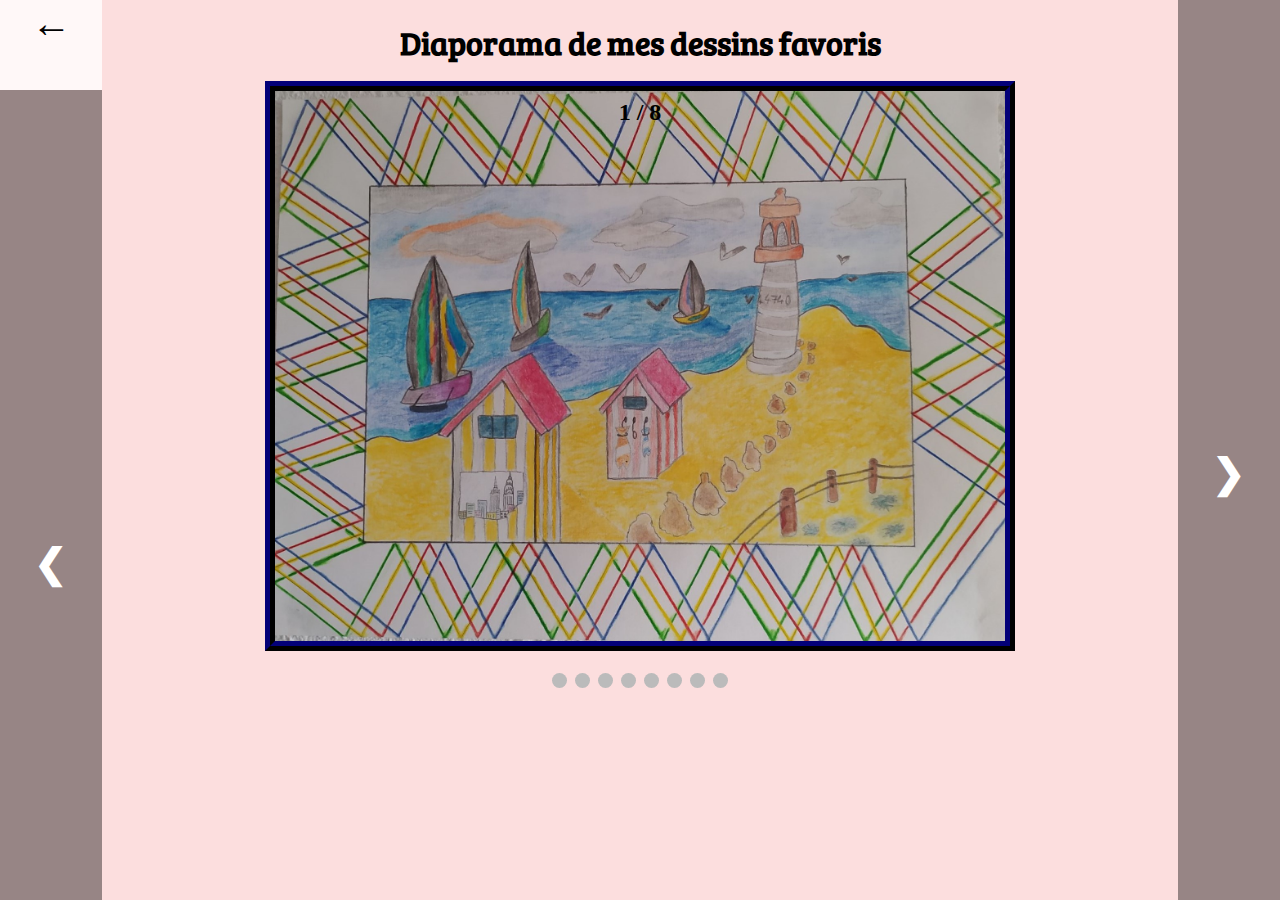
<file: diaporama/diaporama-dessin/diaporama.html>
<!DOCTYPE html>
<html lang="en">
<head>
    <meta charset="UTF-8">
    <meta http-equiv="X-UA-Compatible" content="IE=edge">
    <meta name="viewport" content="width=device-width, initial-scale=1.0">
    <link href="./style.css" rel="stylesheet">
    <script src="./script.js"></script>
    <title>Site-FLANDRE-Corentin</title>
    <link rel="shortcut icon" href="./assets/icon-picture.png" />
</head>
<body>
    <a id="back" href="../../index.html#hobbies" >&#x2190;</a>
    <div id="title"><h1>Diaporama de mes dessins favoris</h1></div>
        <div class="slideshow-container">

            <!-- Full-width images with number and caption text -->
            <!-- 11111111111111111111 -->
            <div class="mySlides fade 1" id="firstSlide">
                <div class="numbertext" style="color: black">1 / 8</div>
                <img src="./photos-dessin/bord-de-mer-Batz-sur-mer-compresse.jpg">
                <div class="text"></div>
            </div>
            
            
            <!-- 2222222222222222222222 -->
            <div class="mySlides fade 2">
                <div class="numbertext">2 / 8</div>
                <img src="./photos-dessin/planisphere-compresse.jpg">
                <div class="text" style="color: black"></div>
            </div>
        
            <!-- 3333333333333333333333 -->
            <div class="mySlides fade 3">
                <div class="numbertext">3 / 8</div>
                <img src="./photos-dessin/champ-foret-montagne-compresse.jpg">
                <div class="text"></div>
            </div>
            
            <!-- 4444444444444444444444444 -->
            <div class="mySlides fade 4">
                <div class="numbertext">4 / 8</div>
                <img src="./photos-dessin/maison-interieur-perspective-compresse.jpg">
                <div class="text"></div>
            </div>
            

            <!-- 555555555555555555 -->
            <div class="mySlides fade 5">
                <div class="numbertext">5 / 8</div>
                <img src="./photos-dessin/villa-compresse.jpg">
                <div class="text"></div>
            </div>

            <!-- 666666666666666666666 -->
            <div class="mySlides fade 6">
                <div class="numbertext">6 / 8</div>
                <img src="./photos-dessin/riviere-oiseau-femm-arbre-sing-compresse.jpg">
                <div class="text" style="color: black"></div>
            </div>

            <!-- 77777777777777777 -->
            <div class="mySlides fade 7">
                <div class="numbertext">7 / 8</div>
                <img src="./photos-dessin/chemin-rail-compresse.jpg">
                <div class="text"></div>
            </div>

            <!-- 888888888888888888 -->
            <div class="mySlides fade 8">
                <div class="numbertext" style="color: black">8 / 8</div>
                <img src="./photos-dessin/oiseau-compresse.jpg">
                <div class="text"></div>
            </div>

        </div>
        <a class="prev" onclick="plusSlides(-1)"><div class="textprevnext">&#10094;</div></a>
        <a class="next" onclick="plusSlides(1)"><div class="textprevnext">&#10095;</div></a>
        <br>
        
        <!-- The dots/circles -->
        <div style="text-align:center">
            <span class="dot" onclick="currentSlide(1)"></span>
            <span class="dot" onclick="currentSlide(2)"></span>
            <span class="dot" onclick="currentSlide(3)"></span>
            <span class="dot" onclick="currentSlide(4)"></span>
            <span class="dot" onclick="currentSlide(5)"></span>
            <span class="dot" onclick="currentSlide(6)"></span>
            <span class="dot" onclick="currentSlide(7)"></span>
            <span class="dot" onclick="currentSlide(8)"></span>
        </div>
</body>
</html>
</file>
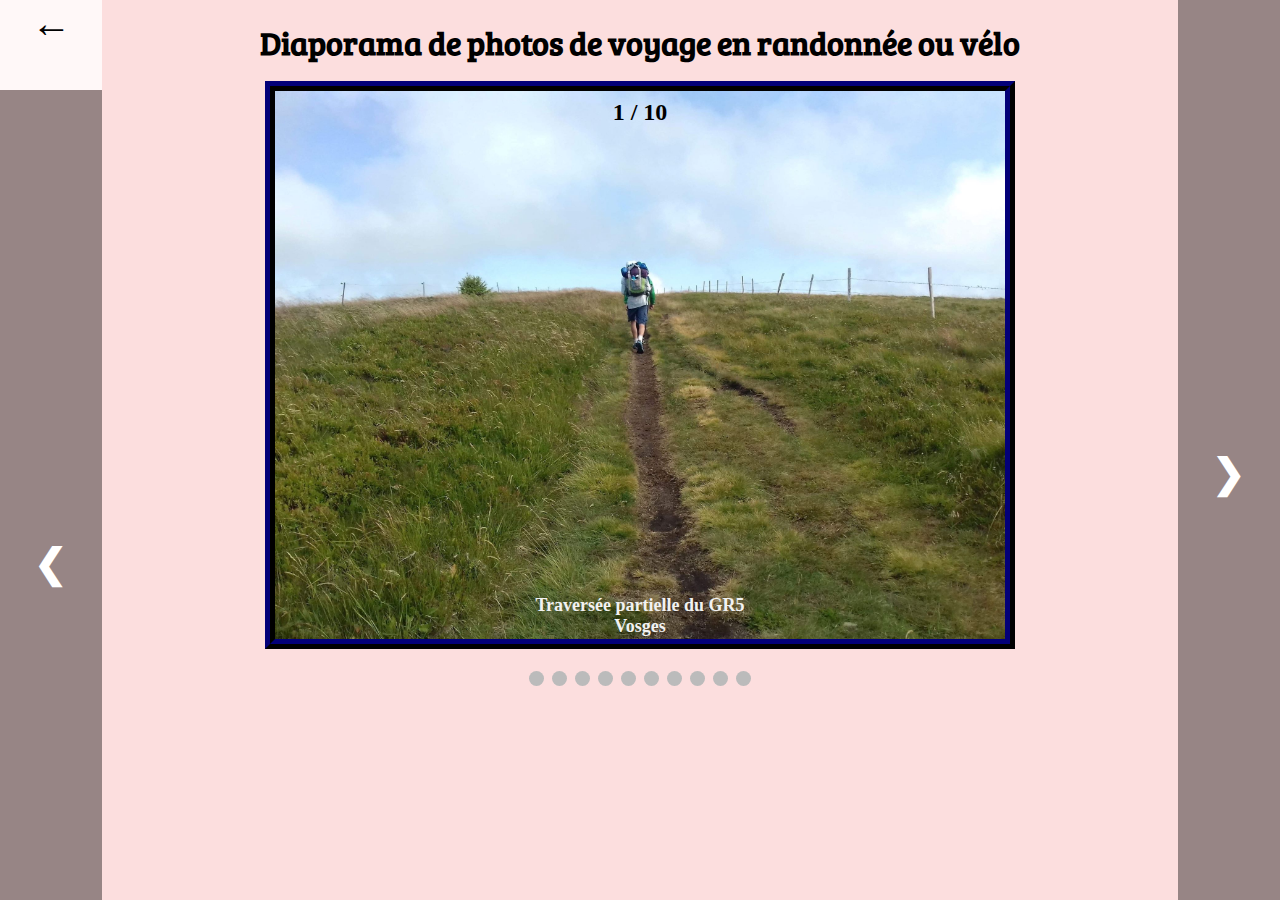
<file: diaporama/diaporama-rando/diaporama.html>
<!DOCTYPE html>
<html lang="en">
<head>
    <meta charset="UTF-8">
    <meta http-equiv="X-UA-Compatible" content="IE=edge">
    <meta name="viewport" content="width=device-width, initial-scale=1.0">
    <link href="./style.css" rel="stylesheet">
    <script src="./script.js"></script>
    <title>Site-FLANDRE-Corentin</title>
    <link rel="shortcut icon" href="./assets/icon-picture.png" />
</head>
<body>
    <a id="back" href="../../index.html#hobbies" >&#x2190;</a>
    <div id="title"><h1>Diaporama de photos de voyage en randonnée ou vélo</h1></div>
        <div class="slideshow-container">

            <!-- Full-width images with number and caption text -->
            <!-- 11111111111111111111 -->
            <div class="mySlides fade 1" id="firstSlide">
                <div class="numbertext" style="color: black">1 / 10</div>
                <img src="./photos-randonnee/GR5-Vosges.JPG">
                <div class="text">Traversée partielle du GR5 <br> Vosges</div>
            </div>
            
            
            <!-- 2222222222222222222222 -->
            <div class="mySlides fade 2">
                <div class="numbertext">2 / 10</div>
                <img src="./photos-randonnee/vélo-voyage-Vosges-Brest.jpg">
                <div class="text" style="color: black">Voyage Vosges-Brest <br> (Traversée de la France d'Est en Ouest)</div>
            </div>
        
            <!-- 3333333333333333333333 -->
            <div class="mySlides fade 3">
                <div class="numbertext">3 / 10</div>
                <img src="./photos-randonnee/GR5-Juras.jpg">
                <div class="text">Traversée partielle du GR5 <br> Juras</div>
            </div>
            
            <!-- 4444444444444444444444444 -->
            <div class="mySlides fade 4">
                <div class="numbertext">4 / 10</div>
                <img src="./photos-randonnee/vélo-Col-de-l'Izoard.jpg">
                <div class="text">Col de l'Izoard (2360m)</div>
            </div>
            

            <!-- 555555555555555555 -->
            <div class="mySlides fade 5">
                <div class="numbertext">5 / 10</div>
                <img src="./photos-randonnee/TMB-Alpes.JPG">
                <div class="text">TMB vers Mont-Blanc</div>
            </div>

            <!-- 666666666666666666666 -->
            <div class="mySlides fade 6">
                <div class="numbertext">6 / 10</div>
                <img src="./photos-randonnee/vélo-Alpes-2.jpg">
                <div class="text" style="color: black">Sortie dans les Ecrins</div>
            </div>

            <!-- 77777777777777777 -->
            <div class="mySlides fade 7">
                <div class="numbertext">7 / 10</div>
                <img src="./photos-randonnee/GR21-Etretat.jpg">
                <div class="text">Traversée du GR21 <br>Etretat </div>
            </div>

            <!-- 888888888888888888 -->
            <div class="mySlides fade 8">
                <div class="numbertext" style="color: black">8 / 10</div>
                <img src="./photos-randonnee/vélo-Vosges-Hohneck.jpg">
                <div class="text">Tour du massif des Vosges <br> Hohneck</div>
            </div>

            <!-- 999999999999999999 -->
            <div class="mySlides fade 9">
                <div class="numbertext">9 / 10</div>
                <img src="./photos-randonnee/Ballon-d'Alsace.jpg">
                <div class="text" style="color: black">Traversée des Vosges <br> Ballon d'Alsace</div>
            </div>

            <!-- 000000000000000000000 -->
            <div class="mySlides fade 9">
                <div class="numbertext" >10 / 10</div>
                <img src="./photos-randonnee/vélo-Col-de-la-Loze.jpg">
                <div class="text">Col de la Loze (2304m)</div>
            </div>





        </div>
        <a class="prev" onclick="plusSlides(-1)"><div class="textprevnext">&#10094;</div></a>
        <a class="next" onclick="plusSlides(1)"><div class="textprevnext">&#10095;</div></a>
        <br>
        
        <!-- The dots/circles -->
        <div style="text-align:center">
            <span class="dot" onclick="currentSlide(1)"></span>
            <span class="dot" onclick="currentSlide(2)"></span>
            <span class="dot" onclick="currentSlide(3)"></span>
            <span class="dot" onclick="currentSlide(4)"></span>
            <span class="dot" onclick="currentSlide(5)"></span>
            <span class="dot" onclick="currentSlide(6)"></span>
            <span class="dot" onclick="currentSlide(7)"></span>
            <span class="dot" onclick="currentSlide(8)"></span>
            <span class="dot" onclick="currentSlide(9)"></span>
            <span class="dot" onclick="currentSlide(10)"></span>
        </div>
</body>
</html>
</file>
<file: diaporama/diaporama-dessin/style.css>
@import url("https://fonts.googleapis.com/css2?family=Advent+Pro:wght@100&family=Dancing+Script&display=swap");
@import url("https://fonts.googleapis.com/css2?family=Bree+Serif&display=swap");
* {
    box-sizing:border-box;
}
body{
    background-color:  rgb(252, 222, 222);
    margin: 0px;
}
#title{
    height: 60px;
    margin-top: 10px;
}
h1{
    text-align: center;
    padding: 0 calc(10% + 10px);
    font-family: "Bree Serif", serif;
}
#back{
    margin-top: 0px;
    height: 10%;
    width: 8%;
    /* background-color: rgba(247, 247, 247, 0.95); */
    background-color: rgba(0, 0, 0, 0.792);
    color: white;
    font-size: 2.5rem;
    font-weight: bold;
    /* padding-top: 100px; */
    top: 0;
    left: 0;
    cursor: pointer;
    position: absolute;
    text-align: center;
    text-decoration: none;
    transition: 0.5s;
}
#back:hover{
    background-color: rgba(255, 255, 255, 0.792);
    color: black;
}
img{
    /* max-width: 100%; */
    object-fit: contain;
    margin: auto;
    max-height: calc(100vh - 150px);
    max-width: 75%;
    border: 10px ridge rgb(1, 0, 36);
}

/* Slideshow container */
.slideshow-container {
  max-width: 1000px;
  position: relative;
  margin: auto;
  text-align: center;
}

/* Hide the images by default */
.mySlides{
    display: none;
}

#firstSlide {
  display: block;
}

/* Next & previous buttons */
.prev, .next {
    cursor: pointer;
    position: absolute;
    top: 0%;
    width: 8%;
    height: 100%;
    /* padding: 10px; */
    text-align: center;
    color: white;
    font-weight: bold;
    font-size: 40px;
    transition: 0.6s ease;
    user-select: none;
    background-color: rgba(0, 0, 0, 0.4);

}
.prev{
    top: 10%;
    height: 90%;
}
/* Position the "next button" to the right */
.next {
  right: 0;
}

.textprevnext{
    /* background-color: red; */
    padding-top: 50vh;
    height: 100%;
}

/* On hover, add a black background color with a little bit see-through */
.prev:hover, .next:hover {
  background-color: rgba(0,0,0,0.8);
}

/* Caption text */
.text {
  color: #f2f2f2;
  font-size: 18px;
  font-weight: bold;
  padding: 8px 12px;
  position: absolute;
  bottom: 8px;
  width: 100%;
  text-align: center;
}

/* Number text (1/3 etc) */
.numbertext {
  color: #f2f2f2;
  font-size: 24px;
  font-weight: bold;
  padding: 8px 12px;
  position: absolute;
  top: 0;
  transform: translateX(-50%);
  left: 50%;
  margin-top: 10px;
}

/* The dots/bullets/indicators */
.dot {
  cursor: pointer;
  height: 15px;
  width: 15px;
  margin: 0 2px;
  background-color: #bbb;
  border-radius: 50%;
  display: inline-block;
  transition: background-color 0.6s ease;
}

.active, .dot:hover {
  background-color: #717171;
}

/* Fading animation */
.fade {
  animation-name: fade;
  animation-duration: 1.5s;
}

@keyframes fade {
  from {opacity: 0.5}
  to {opacity: 1}
}


/* *************************************** */
/* *****************1006-435***************** */
@media screen and (max-width: 1006px) {
    #title{
        height: 60px;
        margin-top: 10px;
        margin-bottom: 10px;
        padding-top: 0px ;
    }
    h1{
        text-align: center;
        margin-top: 0px;
        padding-top: 0px ;
        font-size: 1.5rem;
        padding: 0 calc(10% + 10px);
        font-family: "Bree Serif", serif;
    }
}

/* *************************************** */
/* *****************435***************** */
/* @media screen and (max-width: 1006px) {
    #title{
        height: 60px;
        margin-top: 10px;
        margin-bottom: 10px;
        padding-top: 0px ;
    }
    h1{
        text-align: center;
        margin-top: 0px;
        padding-top: 0px ;
        font-size: 1.1rem;
        padding: 0 calc(10% + 10px);
        font-family: "Bree Serif", serif;
    }
} */
</file>
<file: diaporama/diaporama-rando/style.css>
@import url("https://fonts.googleapis.com/css2?family=Advent+Pro:wght@100&family=Dancing+Script&display=swap");
@import url("https://fonts.googleapis.com/css2?family=Bree+Serif&display=swap");
* {
    box-sizing:border-box;
}
body{
    background-color:  rgb(252, 222, 222);
    margin: 0px;
}
#title{
    height: 60px;
    margin-top: 10px;
}
h1{
    text-align: center;
    padding: 0 calc(10% + 10px);
    font-family: "Bree Serif", serif;
}
#back{
    margin-top: 0px;
    height: 10%;
    width: 8%;
    /* background-color: rgba(247, 247, 247, 0.95); */
    background-color: rgba(0, 0, 0, 0.792);
    color: white;
    font-size: 2.5rem;
    font-weight: bold;
    /* padding-top: 100px; */
    top: 0;
    left: 0;
    cursor: pointer;
    position: absolute;
    text-align: center;
    text-decoration: none;
    transition: 0.5s;
}
#back:hover{
    background-color: rgba(255, 255, 255, 0.792);
    color: black;
}
img{
    /* max-width: 100%; */
    object-fit: contain;
    margin: auto;
    max-height: calc(100vh - 150px);
    max-width: 75%;
    border: 10px ridge rgb(1, 0, 36);
}

/* Slideshow container */
.slideshow-container {
  max-width: 1000px;
  position: relative;
  margin: auto;
  text-align: center;
}

/* Hide the images by default */
.mySlides{
    display: none;
}

#firstSlide {
  display: block;
}

/* Next & previous buttons */
.prev, .next {
    cursor: pointer;
    position: absolute;
    top: 0%;
    width: 8%;
    height: 100%;
    /* padding: 10px; */
    text-align: center;
    color: white;
    font-weight: bold;
    font-size: 40px;
    transition: 0.6s ease;
    user-select: none;
    background-color: rgba(0, 0, 0, 0.4);

}
.prev{
    top: 10%;
    height: 90%;
}
/* Position the "next button" to the right */
.next {
  right: 0;
}

.textprevnext{
    /* background-color: red; */
    padding-top: 50vh;
    height: 100%;
}

/* On hover, add a black background color with a little bit see-through */
.prev:hover, .next:hover {
  background-color: rgba(0,0,0,0.8);
}

/* Caption text */
.text {
  color: #f2f2f2;
  font-size: 18px;
  font-weight: bold;
  padding: 8px 12px;
  position: absolute;
  bottom: 8px;
  width: 100%;
  text-align: center;
}

/* Number text (1/3 etc) */
.numbertext {
  color: #f2f2f2;
  font-size: 24px;
  font-weight: bold;
  padding: 8px 12px;
  position: absolute;
  top: 0;
  transform: translateX(-50%);
  left: 50%;
  margin-top: 10px;
}

/* The dots/bullets/indicators */
.dot {
  cursor: pointer;
  height: 15px;
  width: 15px;
  margin: 0 2px;
  background-color: #bbb;
  border-radius: 50%;
  display: inline-block;
  transition: background-color 0.6s ease;
}

.active, .dot:hover {
  background-color: #717171;
}

/* Fading animation */
.fade {
  animation-name: fade;
  animation-duration: 1.5s;
}

@keyframes fade {
  from {opacity: 0.5}
  to {opacity: 1}
}


/* *************************************** */
/* *****************1006-435***************** */
@media screen and (max-width: 1006px) {
    #title{
        height: 60px;
        margin-top: 10px;
        margin-bottom: 10px;
        padding-top: 0px ;
    }
    h1{
        text-align: center;
        margin-top: 0px;
        padding-top: 0px ;
        font-size: 1.5rem;
        padding: 0 calc(10% + 10px);
        font-family: "Bree Serif", serif;
    }
}

/* *************************************** */
/* *****************435***************** */
@media screen and (max-width: 1006px) {
    #title{
        height: 60px;
        margin-top: 10px;
        margin-bottom: 10px;
        padding-top: 0px ;
    }
    h1{
        text-align: center;
        margin-top: 0px;
        padding-top: 0px ;
        font-size: 1.1rem;
        padding: 0 calc(10% + 10px);
        font-family: "Bree Serif", serif;
    }
}
</file>
